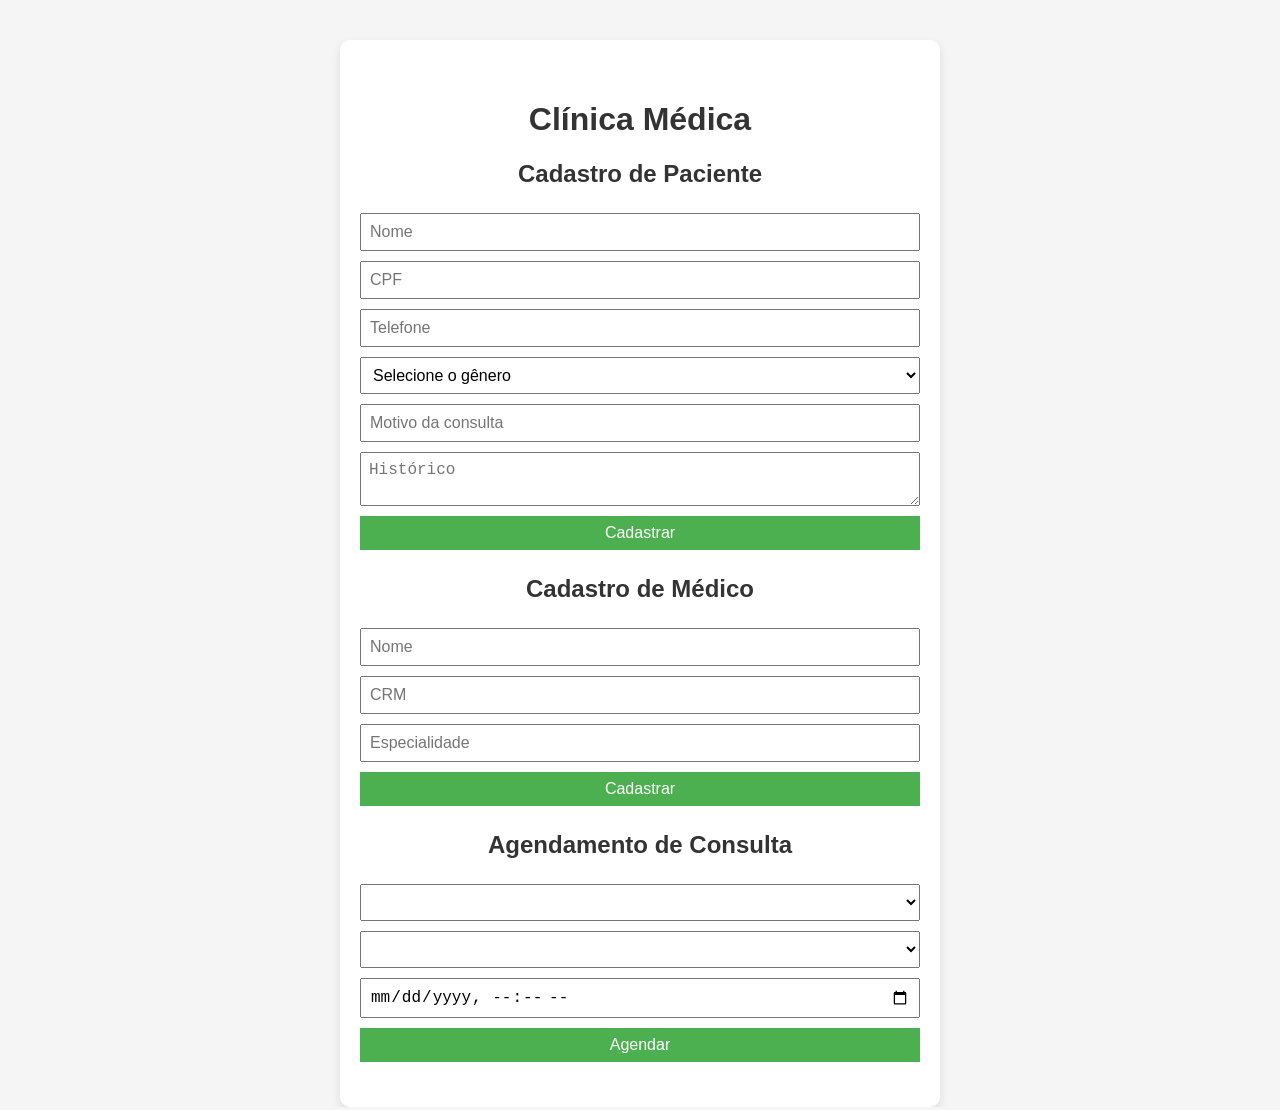
<file: index.html>
<!DOCTYPE html>
<html lang="pt-BR">
<head>
<meta charset="UTF-8">
<meta name="viewport" content="width=device-width, initial-scale=1.0">
<title>Clínica Médica</title>
<link rel="stylesheet" href="style.css">
</head>
<body>
  <main>
    <h1>Clínica Médica</h1>

    <!-- CADASTRO DE PACIENTES -->
    <section id="paciente-section">
      <h2>Cadastro de Paciente</h2>
      <form id="form-paciente">
        <input type="text" id="nomePaciente" placeholder="Nome" required>
        <input type="text" id="cpfPaciente" placeholder="CPF" required>
        <input type="text" id="telefonePaciente" placeholder="Telefone">

        <select id="generoPaciente" required>
          <option value="">Selecione o gênero</option>
          <option value="Masculino">Masculino</option>
          <option value="Feminino">Feminino</option>
          <option value="Outro">Outro</option>
        </select>

        <input type="text" id="motivoPaciente" placeholder="Motivo da consulta" required>

        <textarea id="historicoPaciente" placeholder="Histórico"></textarea>
        <button type="submit">Cadastrar</button>
      </form>
      <ul id="lista-pacientes"></ul>
    </section>

    <!-- CADASTRO DE MÉDICOS -->
    <section id="medico-section">
      <h2>Cadastro de Médico</h2>
      <form id="form-medico">
        <input type="text" id="nomeMedico" placeholder="Nome" required>
        <input type="text" id="crmMedico" placeholder="CRM" required>
        <input type="text" id="especialidadeMedico" placeholder="Especialidade">
        <button type="submit">Cadastrar</button>
      </form>
      <ul id="lista-medicos"></ul>
    </section>

    <!-- AGENDAMENTO DE CONSULTAS -->
    <section id="consulta-section">
      <h2>Agendamento de Consulta</h2>
      <form id="form-consulta">
        <select id="pacienteConsulta" required></select>
        <select id="medicoConsulta" required></select>
        <input type="datetime-local" id="dataConsulta" required>
        <button type="submit">Agendar</button>
      </form>
      <ul id="lista-consultas"></ul>
    </section>
  </main>

  <script src="script.js"></script>
</body>
</html>
</file>
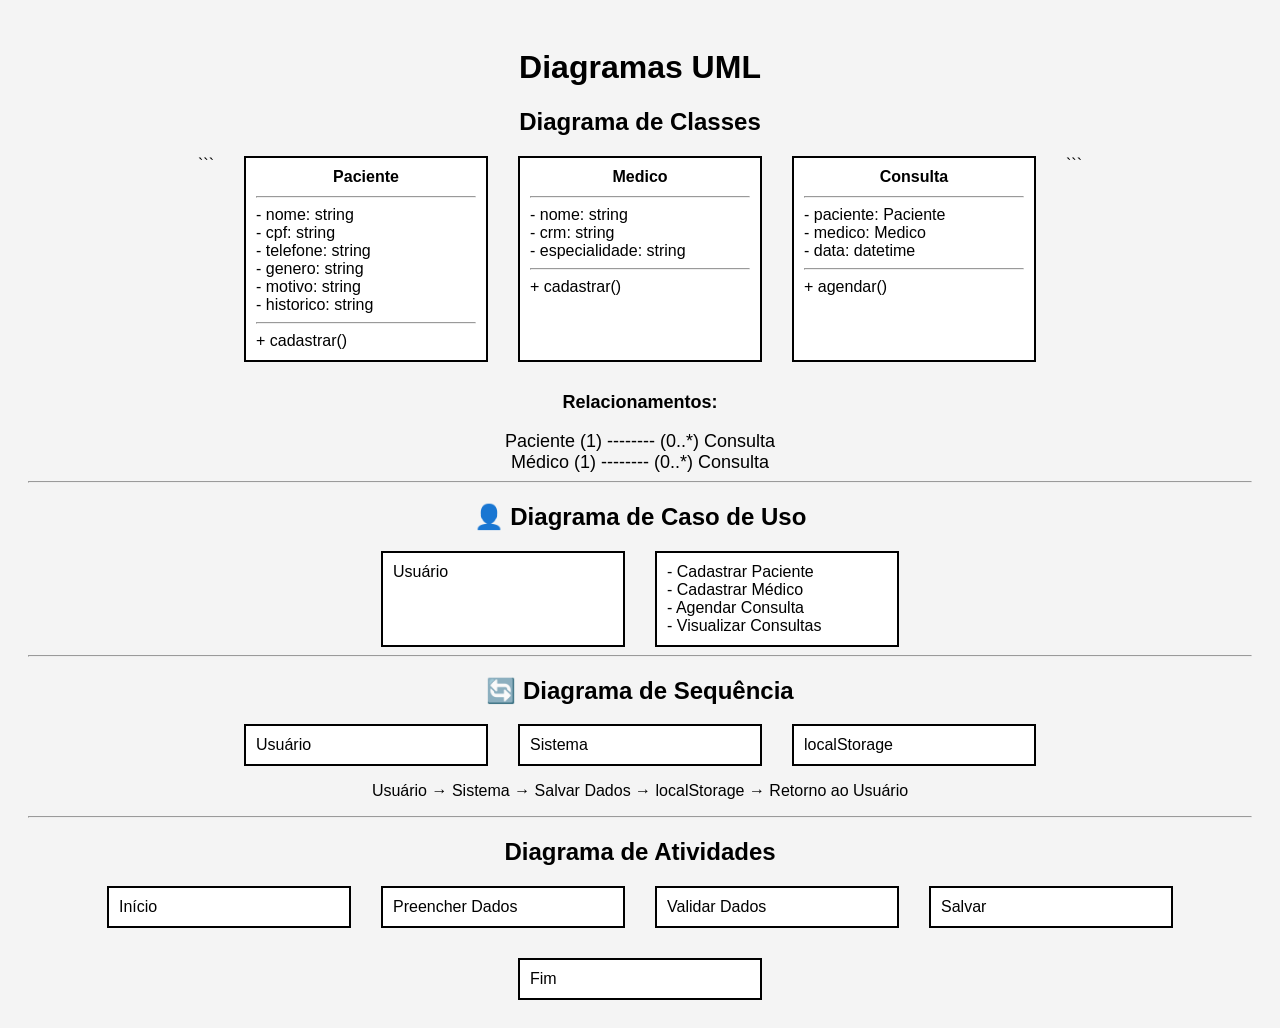
<file: uml.html>
<!DOCTYPE html>

<html lang="pt-br">
<head>
<meta charset="UTF-8">
<title>UML - Sistema de Clínica</title>

<style>
body {
    font-family: Arial;
    background: #f4f4f4;
    padding: 20px;
}

h1, h2 {
    text-align: center;
}

.container {
    display: flex;
    justify-content: center;
    gap: 30px;
    flex-wrap: wrap;
}

.box {
    border: 2px solid #000;
    background: #fff;
    padding: 10px;
    width: 220px;
    text-align: left;
}

.titulo {
    font-weight: bold;
    text-align: center;
    margin-bottom: 10px;
}

.relacionamento {
    text-align: center;
    margin-top: 30px;
    font-size: 18px;
}
</style>

</head>

<body>

<h1> Diagramas UML</h1>

<h2> Diagrama de Classes</h2>

<div class="container">

```
<div class="box">
    <div class="titulo">Paciente</div>
    <hr>
    - nome: string <br>
    - cpf: string <br>
    - telefone: string <br>
    - genero: string <br>
    - motivo: string <br>
    - historico: string <br>
    <hr>
    + cadastrar()
</div>

<div class="box">
    <div class="titulo">Medico</div>
    <hr>
    - nome: string <br>
    - crm: string <br>
    - especialidade: string <br>
    <hr>
    + cadastrar()
</div>

<div class="box">
    <div class="titulo">Consulta</div>
    <hr>
    - paciente: Paciente <br>
    - medico: Medico <br>
    - data: datetime <br>
    <hr>
    + agendar()
</div>
```

</div>

<div class="relacionamento">
    <p><strong>Relacionamentos:</strong></p>
    Paciente (1) -------- (0..*) Consulta <br>
    Médico (1) -------- (0..*) Consulta
</div>

<hr>

<h2>👤 Diagrama de Caso de Uso</h2>
<div class="container">
    <div class="box">Usuário</div>
    <div class="box">
        - Cadastrar Paciente <br>
        - Cadastrar Médico <br>
        - Agendar Consulta <br>
        - Visualizar Consultas
    </div>
</div>

<hr>

<h2>🔄 Diagrama de Sequência</h2>
<div class="container">
    <div class="box">Usuário</div>
    <div class="box">Sistema</div>
    <div class="box">localStorage</div>
</div>
<p style="text-align:center;">
Usuário → Sistema → Salvar Dados → localStorage → Retorno ao Usuário
</p>

<hr>

<h2> Diagrama de Atividades</h2>
<div class="container">
    <div class="box">Início</div>
    <div class="box">Preencher Dados</div>
    <div class="box">Validar Dados</div>
    <div class="box">Salvar</div>
    <div class="box">Fim</div>
</div>

</body>
</html>
</file>
<file: style.css>
body {
  font-family: Arial, sans-serif;
  margin: 0;
  min-height: 100vh;
  display: flex;
  justify-content: center;
  background-color: #f5f5f5;
  padding-top: 40px; /* adiciona espaço no topo da tela */
}

main {
  width: 100%;
  max-width: 600px;
  padding: 40px 20px 20px 20px;
  box-sizing: border-box;
  overflow-y: auto;
  background-color: #fff;
  border-radius: 10px;
  box-shadow: 0 4px 10px rgba(0,0,0,0.1);
}

h1, h2 {
  color: #333;
  text-align: center;
}

form {
  display: flex;
  flex-direction: column;
  margin-bottom: 20px;
}

input, textarea, select, button {
  margin: 5px 0;
  padding: 8px;
  font-size: 16px;
}

button {
  cursor: pointer;
  background-color: #4CAF50;
  color: white;
  border: none;
  transition: background 0.3s;
}

button:hover {
  background-color: #45a049;
}

ul {
  list-style: none;
  padding-left: 0;
}

li {
  background: #f9f9f9;
  padding: 8px;
  margin-bottom: 5px;
  border-radius: 5px;
  border-left: 4px solid #4CAF50;
}

#consulta-section select,
#consulta-section input {
  width: 100%;
  box-sizing: border-box;
}
</file>
